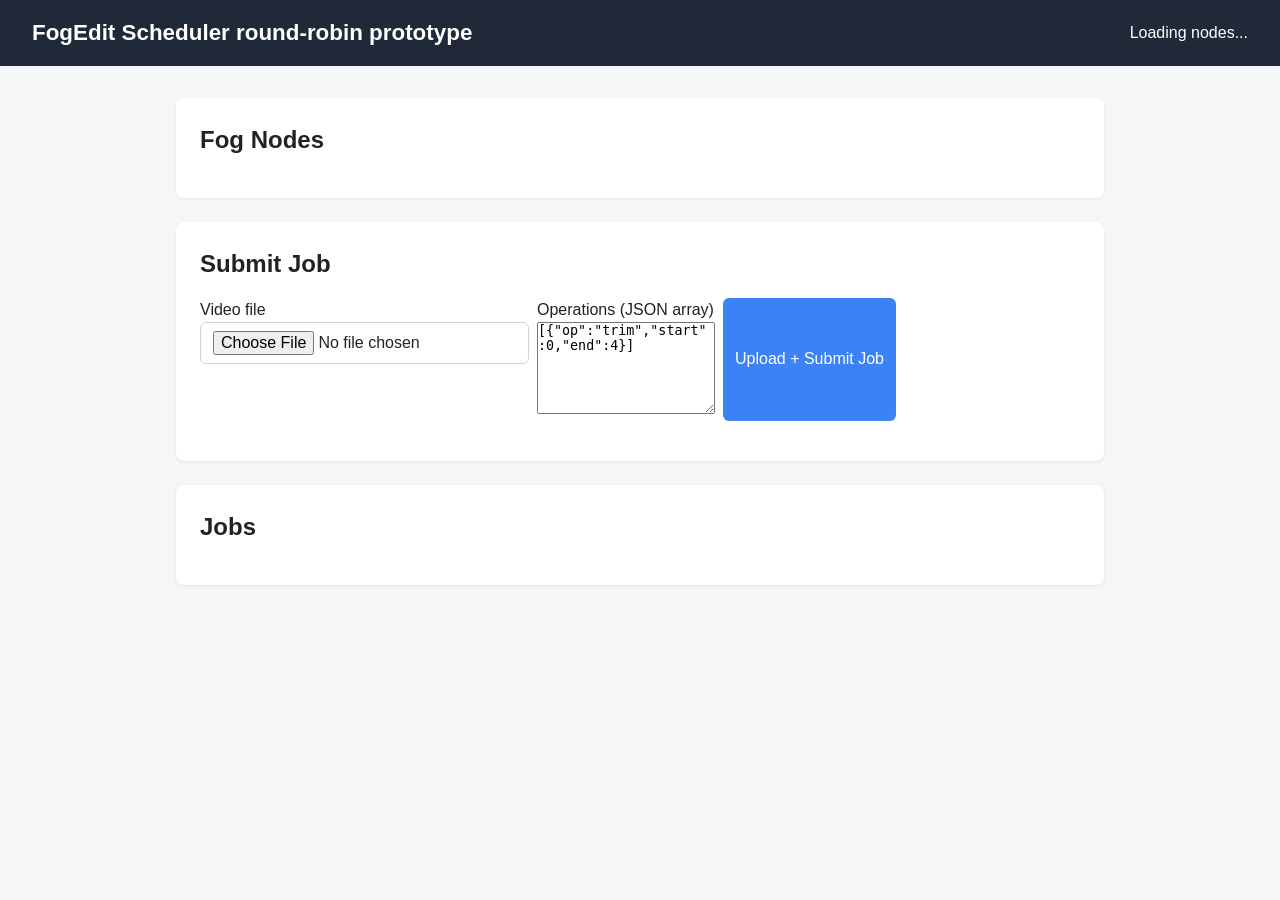
<file: scheduler/static/index.html>
<!DOCTYPE html>
<html lang="en">
<head>
<meta charset="UTF-8">
<meta name="viewport" content="width=device-width, initial-scale=1.0">
<title>FogEdit Scheduler (prototype)</title>
<link rel="stylesheet" href="/static/style.css">
</head>
<body>
<header>
<h1>FogEdit Scheduler <span class="badge">round-robin prototype</span></h1>
<div id="nodes-summary" class="nodes-summary">Loading nodes...</div>
</header>
<main>
<section>
<h2>Fog Nodes</h2>
<div id="nodes-grid" class="nodes-grid"></div>
</section>
<section>
<h2>Submit Job</h2>
<form id="submit-form">
<label>Video file<br><input type="file" id="video-file" accept="video/*" required></label>
<label>Operations (JSON array)<br>
<textarea id="ops-json" rows="6" required>[{"op":"trim","start":0,"end":4}]</textarea>
</label>
<button type="submit" id="submit-btn">Upload + Submit Job</button>
</form>
<div id="submit-result" class="submit-result hidden"></div>
</section>
<section>
<h2>Jobs</h2>
<ul id="jobs-list"></ul>
</section>
</main>
<template id="job-item-template">
<li class="job-item">
<div class="job-header">
<span class="job-node"></span>
<span class="job-id"></span>
<span class="job-status"></span>
</div>
<div class="progress-bar"><div class="progress-fill"></div></div>
<div class="job-step"></div>
<div class="job-error"></div>
<a class="job-download hidden" href="#">Download result</a>
</li>
</template>
<script src="/static/app.js"></script>
</body>
</html>
</file>
<file: static/style.css>
* {
  box-sizing: border-box;
  margin: 0;
  padding: 0;
}

body {
  font-family: -apple-system, BlinkMacSystemFont, "Segoe UI", Roboto, sans-serif;
  background: #f4f6f8;
  color: #222;
  line-height: 1.5;
}

header {
  display: flex;
  justify-content: space-between;
  align-items: center;
  padding: 1rem 2rem;
  background: #1f2937;
  color: #fff;
}

header h1 {
  font-size: 1.4rem;
}

.node-info {
  font-size: 0.85rem;
  background: #374151;
  padding: 0.4rem 0.8rem;
  border-radius: 6px;
}

main {
  max-width: 960px;
  margin: 2rem auto;
  padding: 0 1rem;
}

section {
  background: #fff;
  border-radius: 8px;
  padding: 1.5rem;
  margin-bottom: 1.5rem;
  box-shadow: 0 1px 3px rgba(0,0,0,0.08);
}

section h2,
section h3 {
  margin-bottom: 1rem;
}

.hidden {
  display: none !important;
}

form {
  display: flex;
  gap: 0.5rem;
  margin-bottom: 1rem;
  flex-wrap: wrap;
}

input,
select,
button {
  font: inherit;
  padding: 0.5rem 0.75rem;
  border: 1px solid #d1d5db;
  border-radius: 6px;
}

input:focus,
select:focus {
  outline: 2px solid #3b82f6;
  border-color: #3b82f6;
}

button {
  cursor: pointer;
  background: #3b82f6;
  color: #fff;
  border: none;
}

button:hover {
  background: #2563eb;
}

button.remove-op {
  background: #ef4444;
}

button.remove-op:hover {
  background: #dc2626;
}

ul {
  list-style: none;
}

#project-list li {
  padding: 0.5rem;
  border-bottom: 1px solid #e5e7eb;
  cursor: pointer;
}

#project-list li:hover {
  background: #f3f4f6;
}

#project-list li.active {
  background: #dbeafe;
  font-weight: 600;
}

video {
  width: 100%;
  max-height: 400px;
  background: #000;
  border-radius: 6px;
  margin-top: 1rem;
}

#file-meta {
  margin-top: 0.5rem;
  font-size: 0.9rem;
  color: #4b5563;
}

.op-item {
  display: flex;
  gap: 0.5rem;
  align-items: center;
  padding: 0.5rem;
  border: 1px solid #e5e7eb;
  border-radius: 6px;
  margin-bottom: 0.5rem;
  flex-wrap: wrap;
}

.op-item span {
  font-weight: 600;
  min-width: 80px;
}

.add-operation {
  display: flex;
  gap: 0.5rem;
  margin: 1rem 0;
}

#submit-job-btn {
  width: 100%;
  padding: 0.75rem;
}

.job-item {
  border: 1px solid #e5e7eb;
  border-radius: 6px;
  padding: 0.75rem;
  margin-bottom: 0.75rem;
}

.job-header {
  display: flex;
  justify-content: space-between;
  margin-bottom: 0.5rem;
  font-weight: 600;
}

.job-status {
  text-transform: uppercase;
  font-size: 0.8rem;
  padding: 0.15rem 0.5rem;
  border-radius: 4px;
  background: #e5e7eb;
}

.job-status.COMPLETED {
  background: #d1fae5;
  color: #065f46;
}

.job-status.FAILED {
  background: #fee2e2;
  color: #991b1b;
}

.job-status.PROCESSING {
  background: #fef3c7;
  color: #92400e;
}

.progress-bar {
  height: 8px;
  background: #e5e7eb;
  border-radius: 4px;
  overflow: hidden;
  margin-bottom: 0.5rem;
}

.progress-fill {
  height: 100%;
  background: #3b82f6;
  width: 0%;
  transition: width 0.3s ease;
}

.job-step {
  font-size: 0.85rem;
  color: #4b5563;
  margin-bottom: 0.25rem;
}

.job-error {
  font-size: 0.85rem;
  color: #991b1b;
  margin-bottom: 0.25rem;
}

.job-download {
  display: inline-block;
  margin-top: 0.5rem;
  color: #3b82f6;
  font-weight: 600;
  text-decoration: none;
}

.job-download:hover {
  text-decoration: underline;
}


.op-item.op-wide {
  align-items: flex-start;
}

.op-fields {
  display: grid;
  grid-template-columns: repeat(auto-fit, minmax(150px, 1fr));
  gap: 0.5rem;
  flex: 1;
}

.op-fields label {
  display: flex;
  flex-direction: column;
  gap: 0.2rem;
  font-size: 0.8rem;
  color: #4b5563;
}

.op-fields input,
.op-fields select {
  width: 100%;
}

.cb-row {
  grid-column: 1 / -1;
  display: grid;
  grid-template-columns: 90px repeat(3, 1fr);
  gap: 0.5rem;
  align-items: center;
  font-size: 0.85rem;
}

.op-hint {
  grid-column: 1 / -1;
  font-size: 0.8rem;
  color: #6b7280;
}
</file>
